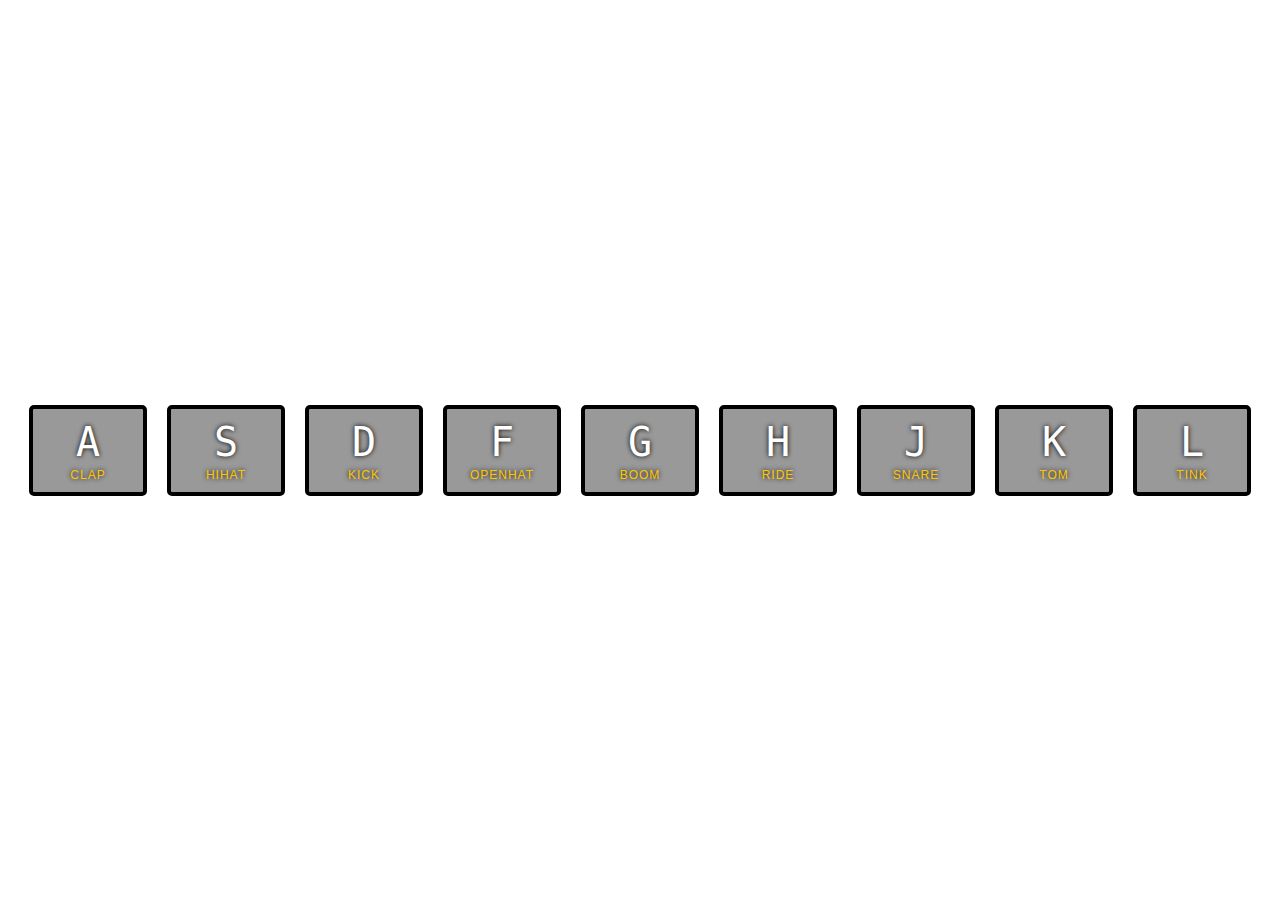
<file: 01-JavaScriptDrumKit/index.html>
<!DOCTYPE html>
<html lang="en">

<head>
  <meta charset="UTF-8">
  <title>JS Drum Kit</title>
  <link rel="stylesheet" href="style.css">
</head>

<body>


  <div class="keys">
    <div data-key="65" class="key">
      <kbd>A</kbd>
      <span class="sound">clap</span>
    </div>
    <div data-key="83" class="key">
      <kbd>S</kbd>
      <span class="sound">hihat</span>
    </div>
    <div data-key="68" class="key">
      <kbd>D</kbd>
      <span class="sound">kick</span>
    </div>
    <div data-key="70" class="key">
      <kbd>F</kbd>
      <span class="sound">openhat</span>
    </div>
    <div data-key="71" class="key">
      <kbd>G</kbd>
      <span class="sound">boom</span>
    </div>
    <div data-key="72" class="key">
      <kbd>H</kbd>
      <span class="sound">ride</span>
    </div>
    <div data-key="74" class="key">
      <kbd>J</kbd>
      <span class="sound">snare</span>
    </div>
    <div data-key="75" class="key">
      <kbd>K</kbd>
      <span class="sound">tom</span>
    </div>
    <div data-key="76" class="key">
      <kbd>L</kbd>
      <span class="sound">tink</span>
    </div>
  </div>

  <audio data-key="65" src="sounds/clap.wav"></audio>
  <audio data-key="83" src="sounds/hihat.wav"></audio>
  <audio data-key="68" src="sounds/kick.wav"></audio>
  <audio data-key="70" src="sounds/openhat.wav"></audio>
  <audio data-key="71" src="sounds/boom.wav"></audio>
  <audio data-key="72" src="sounds/ride.wav"></audio>
  <audio data-key="74" src="sounds/snare.wav"></audio>
  <audio data-key="75" src="sounds/tom.wav"></audio>
  <audio data-key="76" src="sounds/tink.wav"></audio>

  <script>

    function playSound(e) {

      //select an audio selector where it has a data-key
      const audio = document.querySelector(`audio[data-key="${e.keyCode}"]`);
      const key = document.querySelector(`.key[data-key="${e.keyCode}"]`);
      console.log(audio);
      console.log(key);
      key.classList.add('playing');
      //jQuery form // key.addClass('playing'); 
      //   key.classList.remove('');
      //   key.classList.toggle('');

      if (!audio) return; //stop the function from running 
      audio.currentTime = 0;
      audio.play();
    }

    const removeTransition = function (e) {
      console.log(e);
      if (e.propertyName !== 'transform') return;
      this.classList.remove('playing');

    }
    const keys = document.querySelectorAll('.key');
    // keys.addEventListener('transparentend');  When you have a list you can't listen to all of them
    // you have to do a loop
    // each key gets a event listiner add to it which is transitionend and when transition endig will gett 
    // remove by removeTransition
    keys.forEach(key => key.addEventListener('transitionend', removeTransition))
    window.addEventListener('keydown', playSound);
  </script>


</body>

</html>
</file>
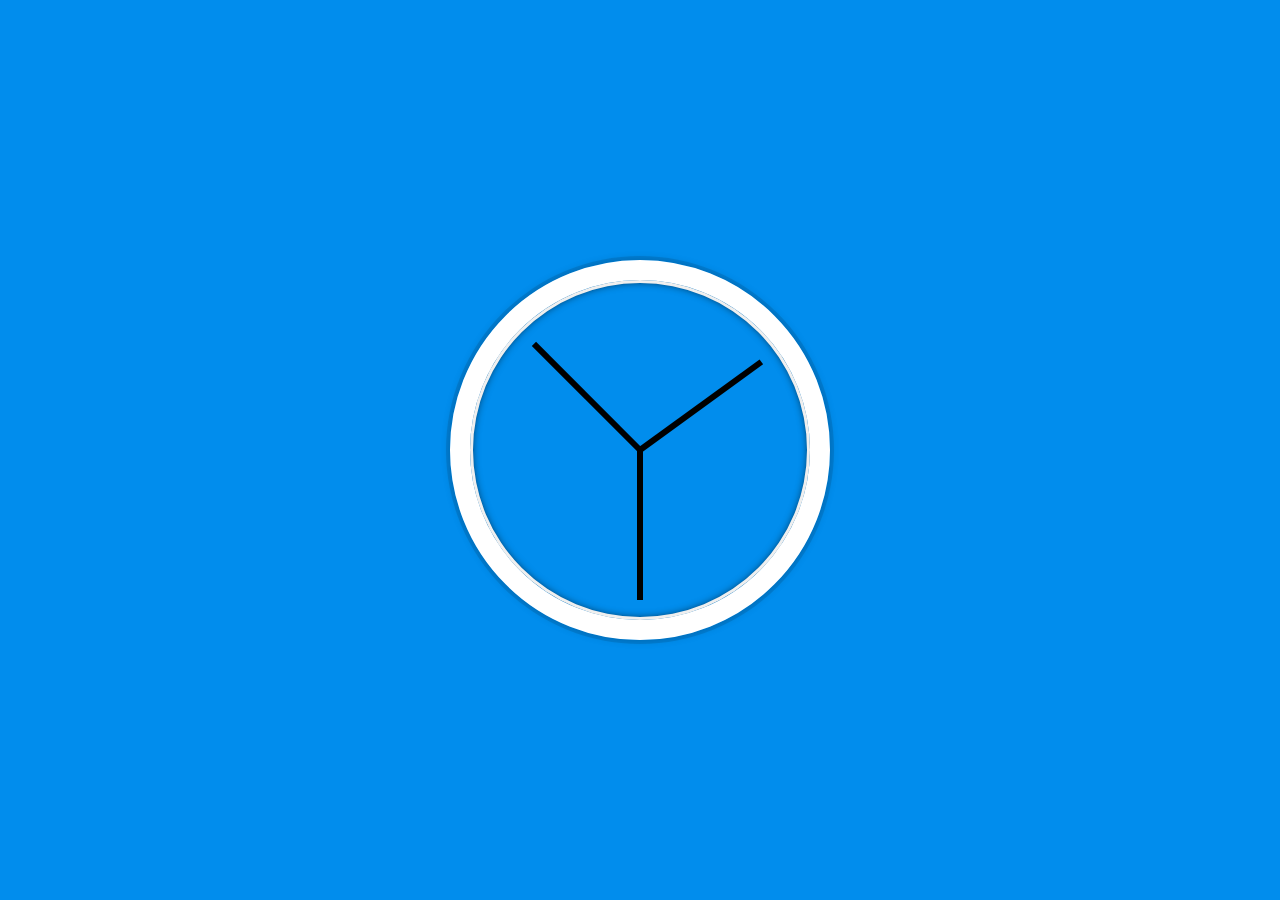
<file: 02-css-JsClock/index.html>
<!DOCTYPE html>
<html lang="en">
<head>
  <meta charset="UTF-8">
  <title>JS + CSS Clock</title>
</head>
<body>


    <div class="clock">
      <div class="clock-face">
        <div class="hand hour-hand"></div>
        <div class="hand min-hand"></div>
        <div class="hand second-hand"></div>
      </div>
    </div>


  <style>
    html {
      background: #018DED url(http://unsplash.it/1500/1000?image=881&blur=5);
      background-size: cover;
      font-family: 'helvetica neue';
      text-align: center;
      font-size: 10px;
    }

    body {
      margin: 0;
      font-size: 2rem;
      display: flex;
      flex: 1;
      min-height: 100vh;
      align-items: center;
    }

    .clock {
      width: 30rem;
      height: 30rem;
      border: 20px solid white;
      border-radius: 50%;
      margin: 50px auto;
      position: relative;
      padding: 2rem;
      box-shadow:
        0 0 0 4px rgba(0,0,0,0.1),
        inset 0 0 0 3px #EFEFEF,
        inset 0 0 10px black,
        0 0 10px rgba(0,0,0,0.2);
    }

    .clock-face {
      position: relative;
      width: 100%;
      height: 100%;
      transform: translateY(-3px); /* account for the height of the clock hands */
    }

    .hand {
      width: 50%;
      height: 6px;
      background: black;
      position: absolute;
      top: 50%;
      transform-origin: 100%;
      transform:rotate(90deg);
      transition:all 0.05s;
      transition-timing-function: cubic-bezier(0.1, 2.85, 0.67, 1);
    }

  </style>

  <script>
      const secondHand = document.querySelector('.second-hand');
      const minuteHand = document.querySelector('.min-hand');
      const hourHand = document.querySelector('.hour-hand');
      function setTime(){
          const now = new Date();
          const seconds = now.getSeconds();
          const secondsDegre =( (seconds / 60) * 360 ) + 90;
            secondHand.style.transform = `rotate(${secondsDegre}deg)`;

            const mins = now.getMinutes();
            const minuteDegre = ((mins / 60) * 360) + 90;
            minuteHand.style.transform = `rotate(${minuteDegre}deg)`;

            const hour = now.getHours();
           const hourDegrees = ((hour / 12) * 360) + ((mins/60)*30) + 90;
            hourHand.style.transform = `rotate(${hourDegrees}deg)`;
      }

setInterval(setTime, 1000);
setTime();
  </script>
</body>
</html>
</file>
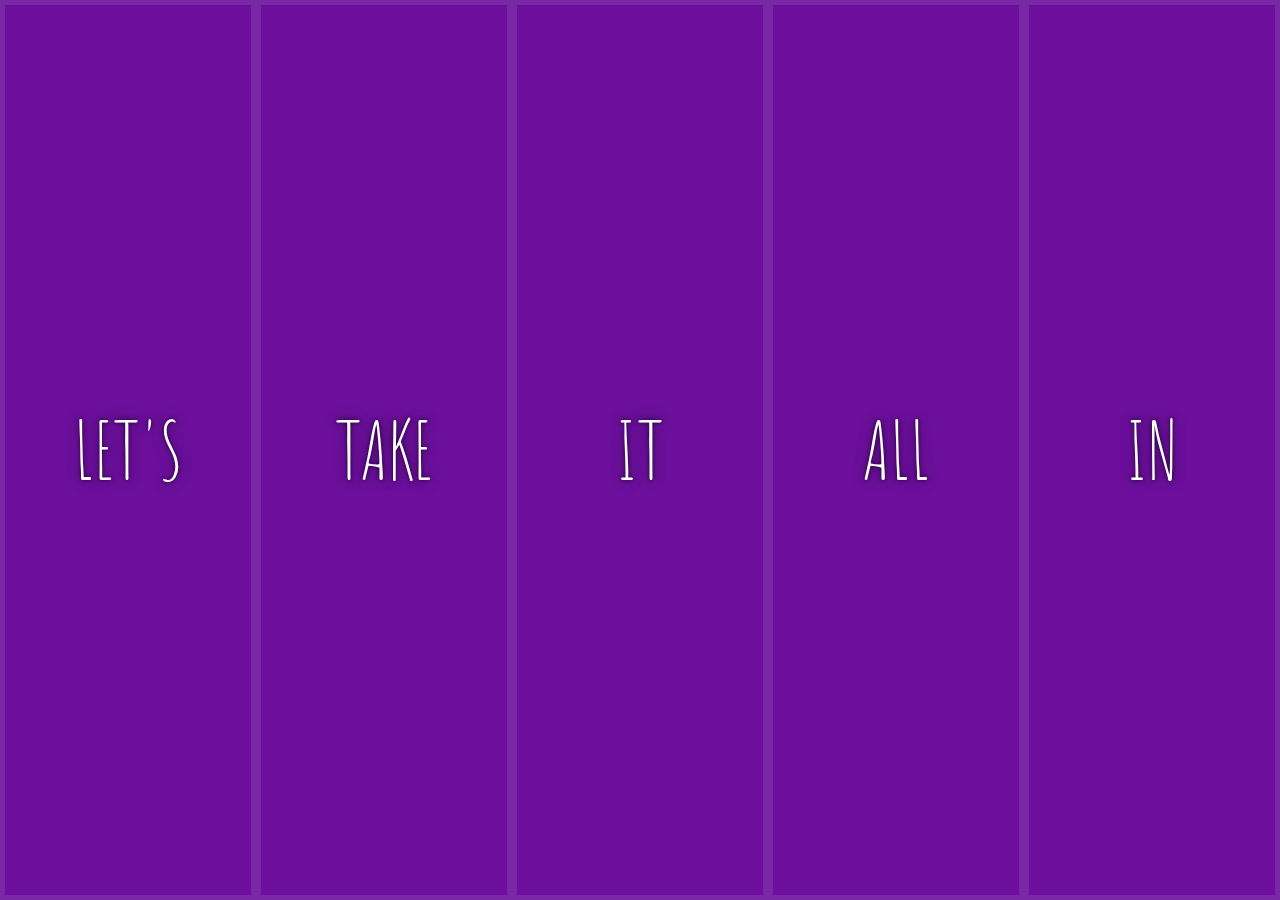
<file: 05-FlexPanelGallery/index.html>
<!DOCTYPE html>
<html lang="en">
<head>
  <meta charset="UTF-8">
  <title>Flex Panels 💪</title>
  <link href='https://fonts.googleapis.com/css?family=Amatic+SC' rel='stylesheet' type='text/css'>
</head>
<body>
  <style>
    html {
      box-sizing: border-box;
      background: #ffc600;
      font-family: 'helvetica neue';
      font-size: 20px;
      font-weight: 200;
    }
    
    body {
      margin: 0;
    }
    
    *, *:before, *:after {
      box-sizing: inherit;
    }

    .panels {
      min-height: 100vh;
      overflow: hidden;
      display: flex;
    }

    .panel {
      background: #6B0F9C;
      box-shadow: inset 0 0 0 5px rgba(255,255,255,0.1);
      color: white;
      text-align: center;
      align-items: center;
      /* Safari transitionend event.propertyName === flex */
      /* Chrome + FF transitionend event.propertyName === flex-grow */
      transition:
        font-size 0.7s cubic-bezier(0.61,-0.19, 0.7,-0.11),
        flex 0.7s cubic-bezier(0.61,-0.19, 0.7,-0.11),
        background 0.2s;
      font-size: 20px;
      background-size: cover;
      background-position: center;
      flex: 1;
      justify-content: center;
      display: flex;
      align-items: center;
      flex-direction: column;
    }

    .panel1 { background-image:url(https://source.unsplash.com/gYl-UtwNg_I/1500x1500); }
    .panel2 { background-image:url(https://source.unsplash.com/rFKUFzjPYiQ/1500x1500); }
    .panel3 { background-image:url(https://images.unsplash.com/photo-1465188162913-8fb5709d6d57?ixlib=rb-0.3.5&q=80&fm=jpg&crop=faces&cs=tinysrgb&w=1500&h=1500&fit=crop&s=967e8a713a4e395260793fc8c802901d); }
    .panel4 { background-image:url(https://source.unsplash.com/ITjiVXcwVng/1500x1500); }
    .panel5 { background-image:url(https://source.unsplash.com/3MNzGlQM7qs/1500x1500); }

    /* Flex Children */
    .panel > * {
      margin: 0;
      width: 100%;
      transition: transform 0.5s;
      flex: 1 0 auto;
      display: flex;
      justify-content: center;
      align-items: center;
    }

    .panel > *:first-child { transform: translateY(-100%);}
    .panel.open-active > *:first-child { transform: translateY(0);}
    .panel > *:last-child  {transform: translateY(100%);}
    .panel.open-active > *:last-child { transform: translateY(0);}

    .panel p {
      text-transform: uppercase;
      font-family: 'Amatic SC', cursive;
      text-shadow: 0 0 4px rgba(0, 0, 0, 0.72), 0 0 14px rgba(0, 0, 0, 0.45);
      font-size: 2em;
    }
    
    .panel p:nth-child(2) {
      font-size: 4em;
    }

    .panel.open {
        flex: 5;
      font-size: 40px;
    }

  </style>


  <div class="panels">
    <div class="panel panel1">
      <p>Hey</p>
      <p>Let's</p>
      <p>Dance</p>
    </div>
    <div class="panel panel2">
      <p>Give</p>
      <p>Take</p>
      <p>Receive</p>
    </div>
    <div class="panel panel3">
      <p>Experience</p>
      <p>It</p>
      <p>Today</p>
    </div>
    <div class="panel panel4">
      <p>Give</p>
      <p>All</p>
      <p>You can</p>
    </div>
    <div class="panel panel5">
      <p>Life</p>
      <p>In</p>
      <p>Motion</p>
    </div>
  </div>

  <script>
      const panels = document.querySelectorAll('.panel');

      function togglePanel(){
          console.log('hi');
          
        this.classList.toggle('open')
      }

      function toggleP(e){
          console.log(e);
       
          console.log(e.propertyName);
      if (e.propertyName.includes('flex')) {
        this.classList.toggle('open-active');
      }
      }

     panels.forEach(panel => {
         panel.addEventListener('click', togglePanel)
     });
     panels.forEach(panel => {
         panel.addEventListener('transitionend', toggleP)
     })

  </script>



</body>
</html>
</file>
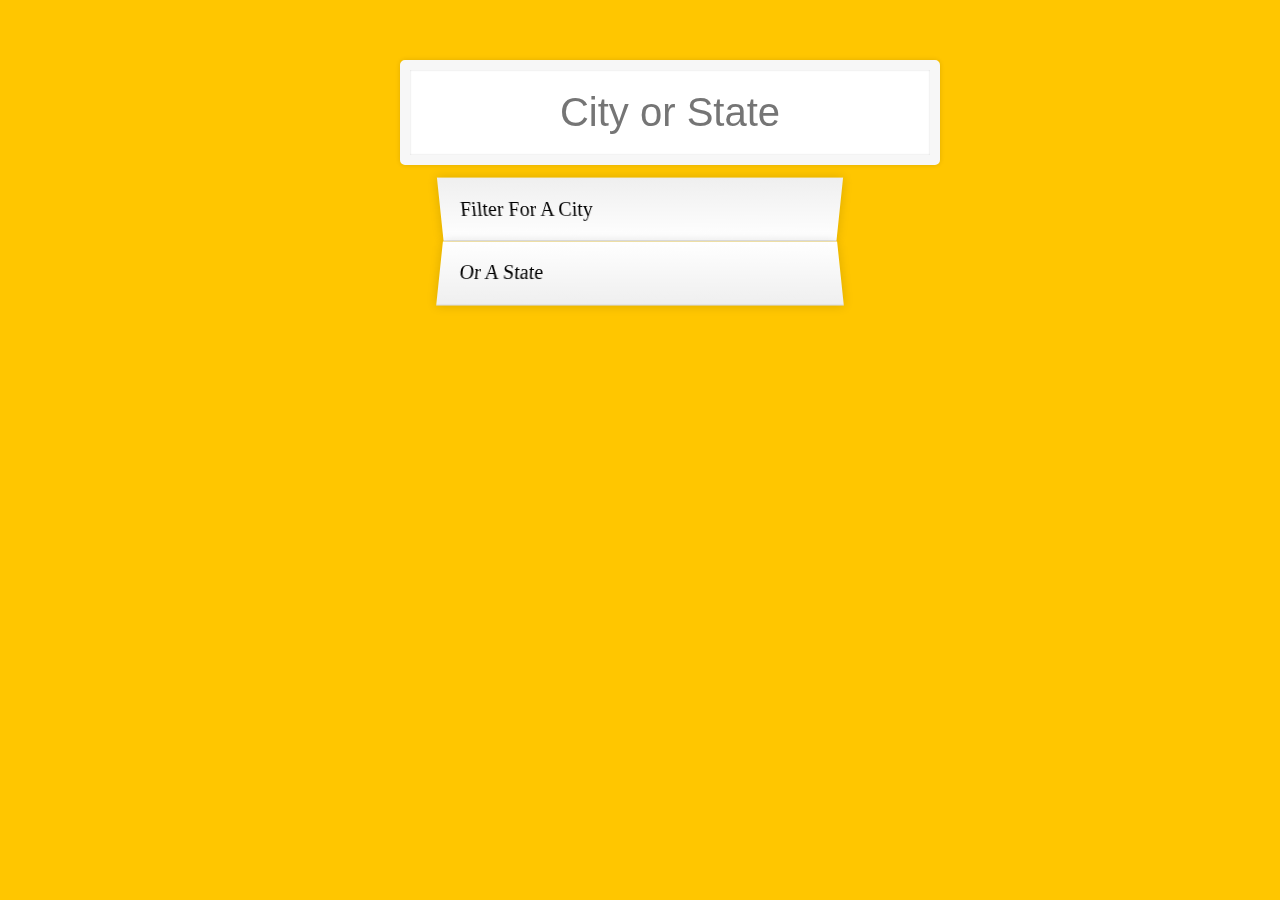
<file: 06-TypeAhead/index.html>
<!DOCTYPE html>
<html lang="en">
<head>
  <meta charset="UTF-8">
  <title>Type Ahead 👀</title>
  <link rel="stylesheet" href="style.css">
</head>
<body>

  <form class="search-form">
    <input type="text" class="search" placeholder="City or State">
    <ul class="suggestions">
      <li>Filter for a city</li>
      <li>or a state</li>
    </ul>
  </form>
<script>
const endpoint = 'https://gist.githubusercontent.com/Miserlou/c5cd8364bf9b2420bb29/raw/2bf258763cdddd704f8ffd3ea9a3e81d25e2c6f6/cities.json';
const cities=[];
fetch(endpoint)
.then(rawData => rawData.json())
.then(data => cities.push(...data))
console.log(cities);

function findMatches(wordToMatch, cities){
    
    return cities.filter(place => {

        const regex = new RegExp(wordToMatch, 'gi')

        return place.city.match(regex) || place.state.match(regex)
    }) 
}


function searchFunction(){
    const cityMatch = findMatches(this.value, cities);

    const html = cityMatch.map( city  => {
        const regex = new RegExp(this.value, 'gi');
        const cityName = city.city.replace(regex, `<span class='hl'>${this.value}</span>`);
        const stateName = city.state.replace(regex, `<span class='hl'>${this.value}</span>`)
        return `
        <li><span class='name'>${cityName}, ${stateName}</span>
            <span class='population'>${city.population} 
            </li>
        `
    }).join('');
    suggestions.innerHTML = html;
}


const search = document.querySelector('.search');
const suggestions = document.querySelector('.suggestions')
search.addEventListener('change', searchFunction);
search.addEventListener('keyup', searchFunction);
 


</script>
</body>
</html>
</file>
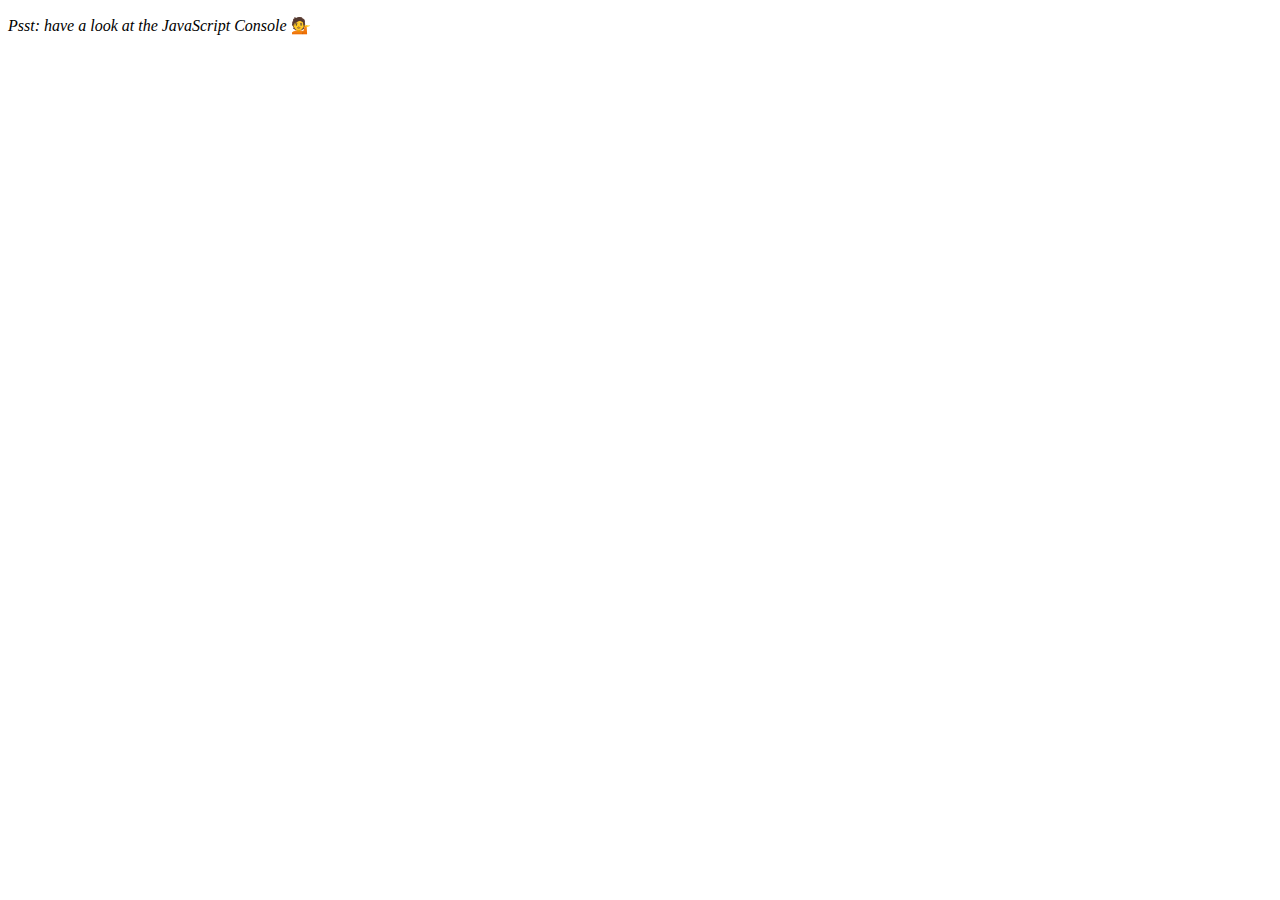
<file: ArrayCardio/ArrayCardio.html>
<!DOCTYPE html>
<html lang="en">
<head>
  <meta charset="UTF-8">
  <title>Array Cardio 💪</title>
</head>
<body>
  <p><em>Psst: have a look at the JavaScript Console</em> 💁</p>
  <script>
    // Get your shorts on - this is an array workout!
    // ## Array Cardio Day 1

    // Some data we can work with

    const inventors = [
      { first: 'Albert', last: 'Einstein', year: 1879, passed: 1955 },
      { first: 'Isaac', last: 'Newton', year: 1643, passed: 1727 },
      { first: 'Galileo', last: 'Galilei', year: 1564, passed: 1642 },
      { first: 'Marie', last: 'Curie', year: 1867, passed: 1934 },
      { first: 'Johannes', last: 'Kepler', year: 1571, passed: 1630 },
      { first: 'Nicolaus', last: 'Copernicus', year: 1473, passed: 1543 },
      { first: 'Max', last: 'Planck', year: 1858, passed: 1947 },
      { first: 'Katherine', last: 'Blodgett', year: 1898, passed: 1979 },
      { first: 'Ada', last: 'Lovelace', year: 1815, passed: 1852 },
      { first: 'Sarah E.', last: 'Goode', year: 1855, passed: 1905 },
      { first: 'Lise', last: 'Meitner', year: 1878, passed: 1968 },
      { first: 'Hanna', last: 'Hammarström', year: 1829, passed: 1909 }
    ];

    const people = ['Beck, Glenn', 'Becker, Carl', 'Beckett, Samuel', 'Beddoes, Mick', 'Beecher, Henry', 'Beethoven, Ludwig', 'Begin, Menachem', 'Belloc, Hilaire', 'Bellow, Saul', 'Benchley, Robert', 'Benenson, Peter', 'Ben-Gurion, David', 'Benjamin, Walter', 'Benn, Tony', 'Bennington, Chester', 'Benson, Leana', 'Bent, Silas', 'Bentsen, Lloyd', 'Berger, Ric', 'Bergman, Ingmar', 'Berio, Luciano', 'Berle, Milton', 'Berlin, Irving', 'Berne, Eric', 'Bernhard, Sandra', 'Berra, Yogi', 'Berry, Halle', 'Berry, Wendell', 'Bethea, Erin', 'Bevan, Aneurin', 'Bevel, Ken', 'Biden, Joseph', 'Bierce, Ambrose', 'Biko, Steve', 'Billings, Josh', 'Biondo, Frank', 'Birrell, Augustine', 'Black, Elk', 'Blair, Robert', 'Blair, Tony', 'Blake, William'];

    // Array.prototype.filter()
    // 1. Filter the list of inventors for those who were born in the 1500's
    const invertorsFilter = inventors.filter(function(invertor){
             if(invertor.year >= 1500 && invertor.year < 1600)
             return  true;
    })
    console.table(invertorsFilter);
    

    // Array.prototype.map()
    // 2. Give us an array of the inventors first and last names

    const inventorsMap = inventors.map(function(inventor){
        return inventor.first + ' ' + inventor.last
            
    })
    console.table(inventorsMap);

    // Array.prototype.sort()
    // 3. Sort the inventors by birthdate, oldest to youngest

    const sortBirthday = inventors.sort((a,b)=>a.year>b.year ? 1 : -1);
    console.table(sortBirthday);
    



    

    // Array.prototype.reduce()
    // 4. How many years did all the inventors live all together?
    const total = inventors.reduce((total,c) =>{
        return total + (c.passed - c.year);
     },0);
     console.log(total);
     

    // 5. Sort the inventors by years lived

    const yearsLived = inventors.sort(function(a,b) {
        const last = a.passed - a.year
        const next = b.passed - b.year
        return last > next ? -1 : 1;
    })
    console.table(yearsLived);
    
    // 6. create a list of Boulevards in Paris that contain 'de' anywhere in the name
    // https://en.wikipedia.org/wiki/Category:Boulevards_in_Paris
    //  const cat = document.querySelector('.mw-category');
    // // //  const links = [...cat.querySelectorAll('a')];
    // // const links = Array.from(cat.querySelectorAll('a'))
    // //  const de = links.
    // //  map(link => link.textContent).filter(streetName => streetName.includes('de'));
    
     // 7. sort Exercise
    // Sort the people alphabetically by last name

    const sortByAlph = people.sort((lastone,nextone)=>{
        //console.log(lastone);
        const [alast, afirst] = lastone.split(', ');
        const [blast, birst] = nextone.split(', ');
        return alast > blast ? 1 : -1;
        
    })
    console.log(sortByAlph);
    

    // 8. Reduce Exercise
    // Sum up the instances of each of these
    const data = ['car', 'car', 'truck', 'truck', 'bike', 'walk', 'car', 'van', 'bike', 'walk', 'car', 'van', 'car', 'truck' ];
    const transportation = data.reduce(function(obj, item){
        
        
        if(!obj[item]){
            obj[item] =0;
        }
        obj[item] ++;
        return obj;
    }, {});
    console.log(transportation);
    


  </script>
</body>
</html>
</file>
<file: 01-JavaScriptDrumKit/style.css>
html {
  font-size: 10px;
  background: url(https://i.imgur.com/b9r5sEL.jpg) bottom center;
  background-size: cover;
}

body,html {
  margin: 0;
  padding: 0;
  font-family: sans-serif;
}

.keys {
  display: flex;
  flex: 1;
  min-height: 100vh;
  align-items: center;
  justify-content: center;
}

.key {
  border: .4rem solid black;
  border-radius: .5rem;
  margin: 1rem;
  font-size: 1.5rem;
  padding: 1rem .5rem;
  transition: all .07s ease;
  width: 10rem;
  text-align: center;
  color: white;
  background: rgba(0,0,0,0.4);
  text-shadow: 0 0 .5rem black;
}

.playing {
  transform: scale(1.1);
  border-color: #ffc600;
  box-shadow: 0 0 1rem #ffc600;
}

kbd {
  display: block;
  font-size: 4rem;
}

.sound {
  font-size: 1.2rem;
  text-transform: uppercase;
  letter-spacing: .1rem;
  color: #ffc600;
}
</file>
<file: 06-TypeAhead/style.css>
html{
    box-sizing: border-box1;
    background: #ffc600;
    font-size: 20px;
    font-weight: 200;
}

*, *:before, *:after{
    box-sizing: inherit;
}

input{
    width: 100%;
    padding: 20px;
}
.search-form{
 max-width: 400px;
 margin: 50px auto;
}

input.search {
    margin: 0;
    text-align: center;
    outline: 0;
    border: 10px solid #F7F7F7;
    width: 120%;
    left: -10%;
    position: relative;
    top: 10px;
    z-index: 2;
    border-radius: 5px;
    font-size: 40px;
    box-shadow: 0 0 5px rgba(0, 0, 0, 0.12), inset 0 0 2px rgba(0, 0, 0, 0.19);
}
.suggestions {
    /* margin: 0; */
    padding: 0;
    position: relative;
    /*perspective: 20px;*/
  }
  .suggestions li {
    background: white;
    list-style: none;
    border-bottom: 1px solid #D8D8D8;
    box-shadow: 0 0 10px rgba(0, 0, 0, 0.14);
    margin: 0;
    padding: 20px;
    transition: background 0.2s;
    display: flex;
    justify-content: space-between;
    text-transform: capitalize;
  }
  .suggestions li:nth-child(even) {
    transform: perspective(100px) rotateX(3deg) translateY(2px) scale(1.001);
    background: linear-gradient(to bottom,  #ffffff 0%,#EFEFEF 100%);
  }
  .suggestions li:nth-child(odd) {
    transform: perspective(100px) rotateX(-3deg) translateY(3px);
    background: linear-gradient(to top,  #ffffff 0%,#EFEFEF 100%);
  }
  span.population {
    font-size: 15px;
  }
  
  .hl {
    background: #ffc600;
  }
</file>
